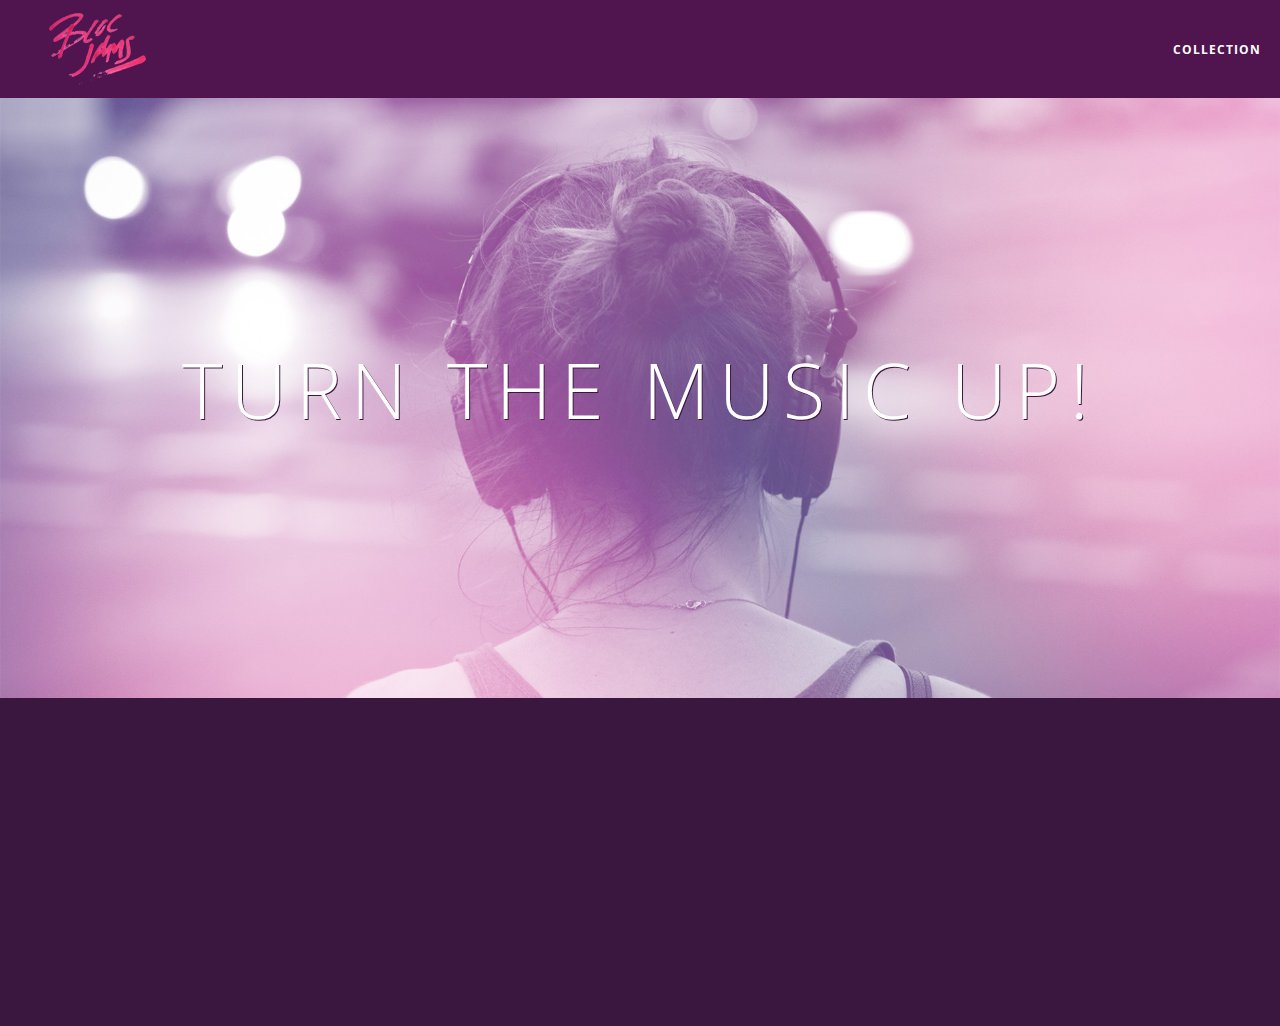
<file: index.html>
<!DOCTYPE html>
 <html>
   <head>
     <title>Bloc Jams</title>
     <meta name="viewport" content="width=device-width, initial-scale=1">
     <link rel="stylesheet" type="text/css" href="https://fonts.googleapis.com/css?family=Open+Sans:400,800,600,700,300">
     <link rel="stylesheet" type="text/css" href="https://code.ionicframework.com/ionicons/2.0.1/css/ionicons.min.css">
     <link rel="stylesheet" type="text/css" href= "styles/normalize.css">
     <link rel="stylesheet" type="text/css" href="styles/main.css">
     <link rel="stylesheet" type="text/css" href="styles/landing.css">
   </head>
     <body class ="landing">
       <nav class="navbar"> <!-- navigation bar -->
         <a href="index.html" class="logo">
           <img src="assets/images/bloc_jams_logo.png" alt="bloc jams logo">
         </a>
         <div class="links-container">
           <a href="collection.html" class="navbar-link">collection</a>
         </div>
       </nav>
          <section class="hero-content"> <!-- hero content -->
           <h1 class="hero-title">Turn the music up!</h1>
         </section>
         <section class="selling-points container clearfix"> <!-- selling points -->
           <div class="point column third">
             <span class="ion-music-note"></span>
             <h5 class="point-title">Choose your music</h5>
             <p class="point-description">The world is full of music; why should you have to listen to music someone else chose?</p>
           </div>
           <div class="point column third">
             <span class="ion-radio-waves"></span>
             <h5 class="point-title">Unlimited, streaming, ad-free</h5>
             <p class="point-description">No arbitrary limits. No distractions.</p>
           </div>
           <div class="point column third">
             <span class="ion-iphone"></span>
             <h5 class="point-title">Mobile enabled</h5>
             <p class="point-description">Listen to your music on the go. This streaming service is available on all mobile platforms.</p>
           </div>
         </section>
         <script src="https://code.jquery.com/jquery-2.1.3.min.js"></script>
         <script src="scripts/landing.js"></script>            
     </body>
 </html>
</file>
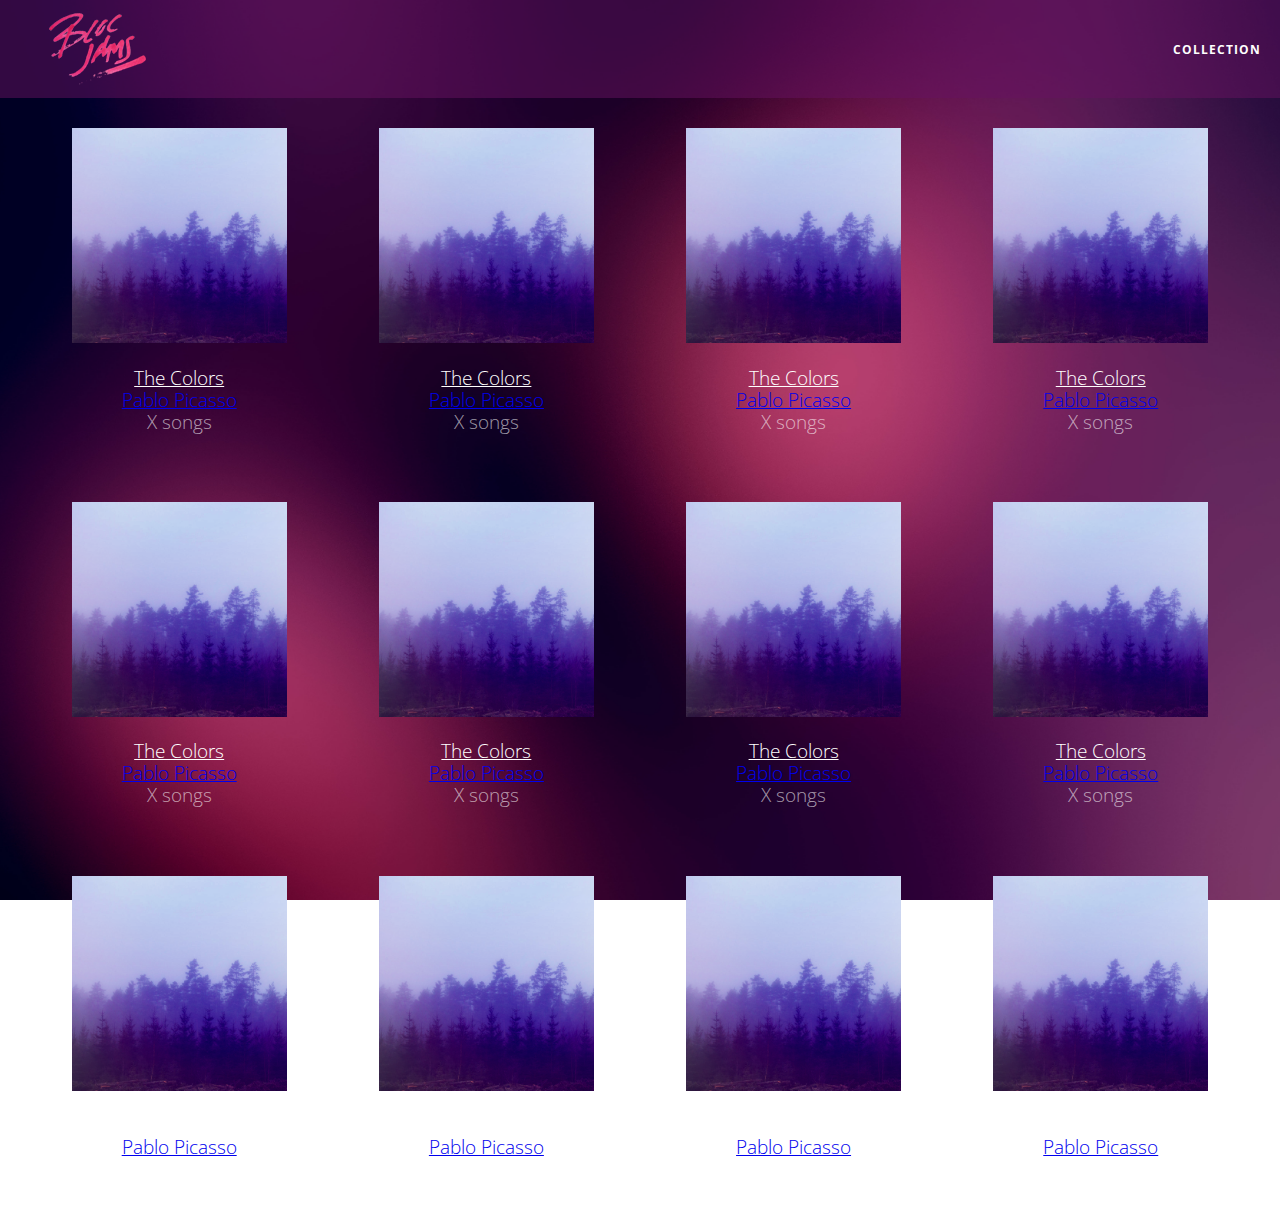
<file: collection.html>
<!DOCTYPE html>
 <html>
     <head>
         <title>Bloc Jams</title>
         <meta name="viewport" content="width=device-width, initial-scale=1">
         <link rel="stylesheet" type="text/css" href="https://fonts.googleapis.com/css?family=Open+Sans:400,800,600,700,300">
         <link rel="stylesheet" type="text/css" href="https://code.ionicframework.com/ionicons/2.0.1/css/ionicons.min.css">
         <link rel="stylesheet" type="text/css" href="styles/normalize.css">
         <link rel="stylesheet" type="text/css" href="styles/main.css">
         <link rel="stylesheet" type="text/css" href="styles/collection.css">
     </head>
     <body class="collection">
       <nav class="navbar"> <!-- nav bar -->
         <a href="index.html" class="logo">
           <img src="assets/images/bloc_jams_logo.png" alt="bloc jams logo">
         </a>
           <div class="links-container">
             <a href="collection.html" class="navbar-link">collection</a>
           </div>
        </nav>
       
     <section class="album-covers container clearfix">
     </section>
     <script src="https://code.jquery.com/jquery-2.1.3.min.js"></script>         
     <script src="scripts/collection.js"></script>     
     </body>
 </html>
</file>
<file: styles/main.css>
*, *::before, *::after{
  -moz-box-sizing: border-box;
  -webkit-box-sizing: border-box;
  box-sizing: border-box;
}

html {
  height: 100%; /* make sure our HTML takes up 100% of the browser window */
  font-size: 100%;
}

body{
  font-family: 'Open Sans'; /* sets out font to "Open Sans" typeface */
  color: white;             /* sets the text color to white */
  min-height: 100%;         /* says the height of the body must be, at minimum, 100% of the window */ 
}

.navbar{
  padding: 0.5rem;
  background-color: rgba(101,18,95,0.5);
  z-index: 1;
}

.navbar .logo{
  position: relative; /* positioning will be explained later */
  left: 2rem;
  cursor: pointer;
}

.navbar .links-container{
  display: table;
  position: absolute;
  top: 0;
  right: 0;
  height: 100px;
  color: white;
  text-decoration: none;
}

.links-container .navbar-link{
  display: table-cell;
  position: relative;
  height: 100%;
  padding-left: 1rem;
  padding-right: 1rem;
  /* #4 */
  vertical-align: middle;
  color: white;
  font-size: 0.625rem;
  letter-spacing: 0.05rem;
  font-weight: 700;
  text-transform: uppercase;
  /* #3 */
  text-decoration: none;
  cursor: pointer;
}
  /* #5 */
.links-container .navbar-link:hover {
  color: rgb(233,50,117);
}

.container {
  margin: 0 auto;
  max-width: 64rem;
}

.container.narrow {
  max-width: 56rem;
}
  
/*Medium and small screens (640px) */
@media (min-width: 640px){
  html{font-size: 112%;}

  .column {
    float: left;
    padding-left: 1rem;
    padding-right: 1rem;
  }

  .column.full { width: 100%; }
  .column.two-thirds { width: 66.7%; }
  .column.half { width: 50%; }
  .column.third { width: 33.3%; }
  .column.fourth { width: 25%; }
  .column.flow-opposite { float: right; }
}

/* Large screens (1024px)*/
@media (min-width: 1024px){
  html{font-size: 120%;}
}

.clearfix::before,
.clearfix::after {
  content: "";
  display: table; 
}

.clearfix::after{
  clear: both;
}
</file>
<file: styles/landing.css>
body.landing{
  background-color: rgb(58,23,63); /*sets background color to an RGB value */
}


.hero-content{
  position:relative;
  min-height: 600px;
  background-image: url(../assets/images/bloc_jams_bg.jpg);
  background-repeat: no-repeat;
  background-position: center center;
  background-size: cover;
}

.hero-content .hero-title{
  position: absolute;
  top: 40%;
  -webkit-transform: translateY(-50%);
  -moz-transform: translateY(-50%);
  -ms-transform: translateY(-50%);
  transform: translateY(-50%);
  width: 100%;
  text-align: center;
  font-size: 4rem;
  font-weight: 300;
  text-transform: uppercase;
  letter-spacing: 0.5rem;
  text-shadow: 1px 1px 0px rgb(58,23,63);
  
}

.selling-points{
  position: relative;
  }

.point{
  position: relative;
  padding: 2rem;
  text-align: center;
  opacity: 0;
  -webkit-transform: scaleX(0.9) translateY(3rem);
  -moz-transform: scaleX(0.9) translateY(3rem);
  transform: scaleX(0.9) translateY(3rem);
  -webkit-transition: all 0.25s ease-in-out;
  -moz-transition: all 0.25s ease-in-out;
  transition: all .3s ease-in-out;
  -webkit-transition-delay: 0.2s;
  -moz-transition-delay: 0.2s;
  transition-delay: 0.2s;
}

.point .point-title {
  font-size: 1.25rem;
}

.ion-music-note, 
.ion-radio-waves, 
.ion-iphone{
  color: rgb(233,50,117);
  font-size: 5rem;
}
</file>
<file: styles/collection.css>
body.collection{
  background-image: url(../assets/images/blurred_backgrounds/blur_bg_2.jpg);
  background-repeat: no-repeat;
  background-attachment: fixed;
  background-position: center center;
  background-size: cover;
}

.album-covers{
  position: relative;
}

.collection-album-container{
  position: relative;
  margin-top: 30px;
  margin-bottom: 20px;
  text-align: center;
}

.collection-album-container .caption{
  margin-top: 10px;
}

.collection-album-container .caption p{
  font-size: 1rem;
  font-weight: 300;
  color: rgba(255,255,255, 0.6);
}

.collection-album-container .caption p a.album-name{
  color: white;
}

.collection-album-container img{
  width: 80%;
}
</file>
